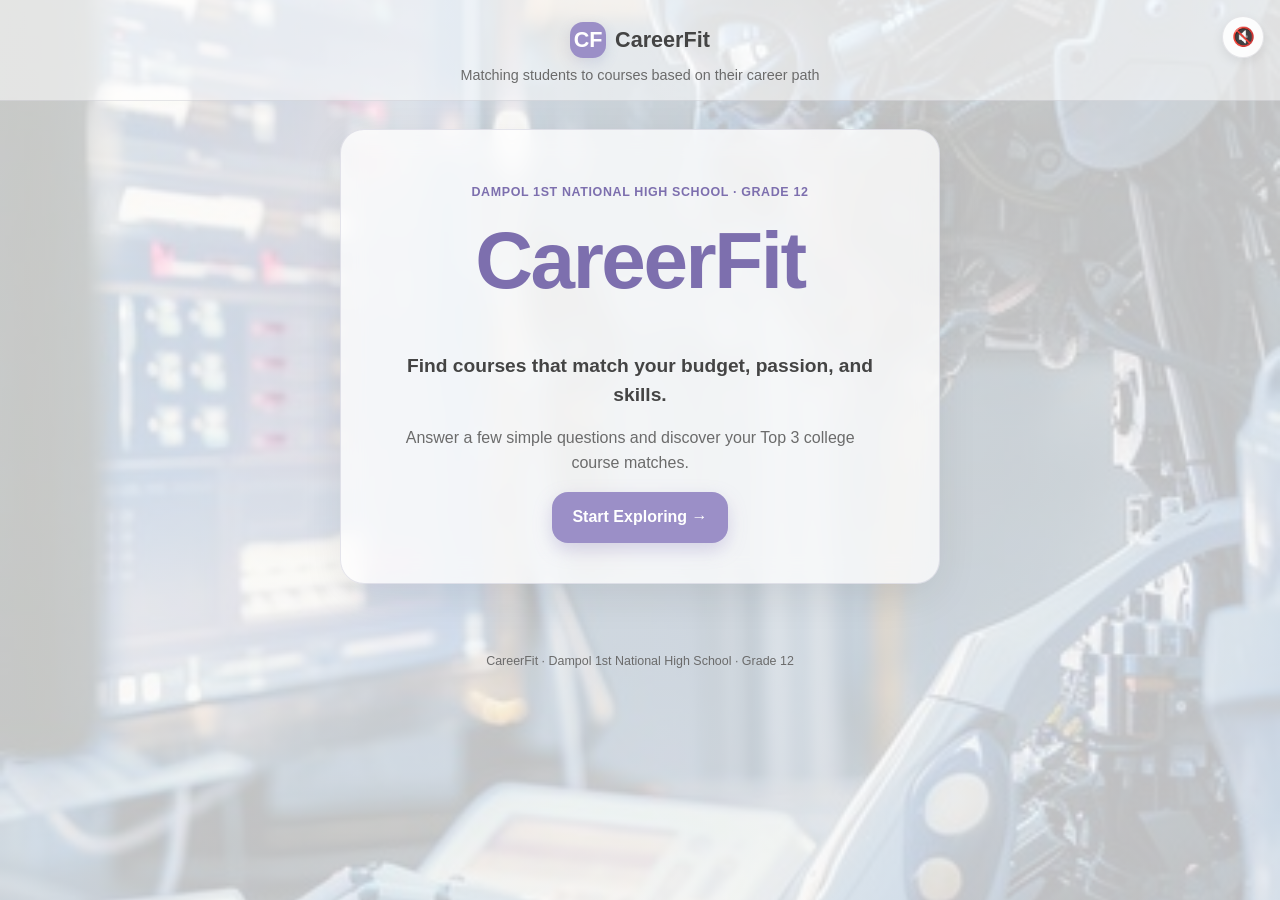
<file: index.html>
<!DOCTYPE html>
<html lang="en">
<head>
  <meta charset="UTF-8">
  <meta name="viewport" content="width=device-width, initial-scale=1.0">
  <title>CareerFit</title>
  <link rel="stylesheet" href="style.css">
</head>
<body class="theme-default" data-theme-icon="✨">
  <div class="bg-photo" id="bg-photo-1"></div>
  <div class="bg-photo" id="bg-photo-2"></div>
  <div class="bg-tint" id="bg-tint"></div>
  <button class="sound-toggle" id="sound-toggle" aria-label="Toggle sound" title="Toggle sound">🔇</button>
  <header class="site-header">
    <div class="brand"><span class="brand-mark">CF</span><span>CareerFit</span></div>
    <p>Matching students to courses based on their career path</p>
  </header>

  <div class="progress-wrap" id="progress-wrap">
    <div class="progress-track"><div class="progress-fill" id="progress-fill"></div></div>
    <span id="progress-label">Step 1 of 8</span>
  </div>

  <main id="app">
    <!-- PAGE 1 -->
    <section class="screen active" id="screen-welcome">
      <div class="hero-card">
        <p class="eyebrow">Dampol 1st National High School · Grade 12</p>
        <h1>CareerFit</h1>
        <p class="hero-subtitle">Find courses that match your budget, passion, and skills.</p>
        <p class="intro-text">
          Answer a few simple questions and discover your Top 3 college course matches.
        </p>
        <button class="primary-button" id="btn-start">Start Exploring <span>→</span></button>
      </div>
    </section>

    <!-- PAGE 2 -->
    <section class="screen" id="screen-basic">
      <p class="eyebrow">Page 2 · Basic Information</p>
      <h2>Tell us a little about yourself</h2>
      <p class="intro-text">Your name is optional. Select your strand to set your theme.</p>
      <form id="basic-form">
        <label class="field">
          <span>Name <small>(Optional)</small></span>
          <input id="name" type="text" placeholder="Your name">
        </label>
        <label class="field">
          <span>Age</span>
          <input id="age" type="number" min="1" max="100" placeholder="Your age">
        </label>

        <p class="field-label">Sex</p>
        <div class="options two-columns" id="sex-options">
          <label class="option"><input type="radio" name="sex" value="Male"><span>Male</span></label>
          <label class="option"><input type="radio" name="sex" value="Female"><span>Female</span></label>
        </div>

        <p class="field-label">Strand / Program</p>
        <div class="options" id="strand-options">
          <label class="option"><input type="radio" name="strand" value="STEM"><span>Academic — STEM</span></label>
          <label class="option"><input type="radio" name="strand" value="ABM"><span>Academic — ABM</span></label>
          <label class="option"><input type="radio" name="strand" value="HUMSS"><span>Academic — HUMSS</span></label>
          <label class="option"><input type="radio" name="strand" value="ICT"><span>Tech-Pro — ICT</span></label>
          <label class="option"><input type="radio" name="strand" value="Home Economics"><span>Tech-Pro — Home Economics</span></label>
        </div>
        <p class="form-message" id="basic-message"></p>
        <button class="primary-button" type="submit">Next <span>→</span></button>
      </form>
    </section>

    <!-- PAGE 3 -->
    <section class="screen" id="screen-financial">
      <p class="eyebrow">Page 3 · Factor 1</p>
      <h2>Financial Capacity</h2>
      <p class="intro-text">Your budget helps us suggest realistic choices.</p>
      <form id="financial-form">
        <p class="field-label">5. Family Monthly Income</p>
        <div class="options">
          <label class="option"><input type="radio" name="income" value="below"><span>Below ₱10,000</span></label>
          <label class="option"><input type="radio" name="income" value="10-20"><span>₱10,001 – ₱20,000</span></label>
          <label class="option"><input type="radio" name="income" value="20-40"><span>₱20,001 – ₱40,000</span></label>
          <label class="option"><input type="radio" name="income" value="above"><span>Above ₱40,000</span></label>
        </div>

        <p class="field-label">6. How does your budget affect your choice?</p>
        <div class="options">
          <label class="option"><input type="radio" name="budget-effect" value="no-limit"><span>Finances won't limit my choice</span></label>
          <label class="option"><input type="radio" name="budget-effect" value="affordable"><span>I'll choose affordable schools but keep my dream course</span></label>
          <label class="option"><input type="radio" name="budget-effect" value="budget"><span>I need budget-friendly programs</span></label>
          <label class="option"><input type="radio" name="budget-effect" value="tuition"><span>Tuition is my main consideration</span></label>
        </div>
        <p class="form-message" id="financial-message"></p>
        <button class="primary-button" type="submit">Next <span>→</span></button>
      </form>
    </section>

    <!-- PAGE 4 -->
    <section class="screen" id="screen-passion">
      <p class="eyebrow">Page 4 · Factor 2</p>
      <h2>Personal Passion &amp; Interest</h2>
      <p class="intro-text">These choices are filtered for your strand only.</p>
      <form id="passion-form">
        <p class="field-label">7. Activity or Field You Are Passionate About</p>
        <div class="options" id="passion-options"></div>
        <p class="form-message" id="passion-message"></p>
        <button class="primary-button" type="submit">Next <span>→</span></button>
      </form>
    </section>

    <!-- PAGE 5 -->
    <section class="screen" id="screen-skills">
      <p class="eyebrow">Page 5 · Factor 3</p>
      <h2>Skills &amp; Abilities</h2>
      <p class="intro-text">Only subjects and skills from your strand are shown.</p>
      <form id="skills-form">
        <p class="field-label">8. Subject or Skill You Are Best At</p>
        <div class="options" id="skills-options"></div>
        <p class="form-message" id="skills-message"></p>
        <button class="primary-button" type="submit">See My Courses <span>✨</span></button>
      </form>
    </section>

    <!-- LOADING -->
    <section class="screen center-screen" id="screen-loading">
      <div class="sparkle">✦</div>
      <h2>Finding your perfect path…</h2>
      <p class="intro-text">Comparing your budget, passion, and skills.</p>
    </section>

    <!-- PAGE 6 -->
    <section class="screen" id="screen-results">
      <p class="eyebrow">Page 6 · Results</p>
      <h2>Your Top 3 Recommended Courses</h2>
      <p class="intro-text">These recommendations are a guide to help you explore your next steps.</p>
      <div id="results-list" class="results-list"></div>
      <button class="primary-button" id="btn-evaluation">Help Us Improve <span>→</span></button>
    </section>

    <!-- PAGE 7 -->
    <section class="screen" id="screen-evaluation">
      <p class="eyebrow">Page 7 · System Evaluation</p>
      <h2>Tell us what you think</h2>
      <p class="intro-text">Your answers will help improve CareerFit.</p>
      <form id="evaluation-form">
        <p class="field-label">1. The recommended courses match my profile accurately:</p>
        <div class="options three-columns">
          <label class="option"><input type="radio" name="accuracy" value="Yes"><span>Yes</span></label>
          <label class="option"><input type="radio" name="accuracy" value="Partially"><span>Partially</span></label>
          <label class="option"><input type="radio" name="accuracy" value="No"><span>No</span></label>
        </div>

        <p class="field-label">2. I am satisfied with the results provided:</p>
        <div class="options three-columns">
          <label class="option"><input type="radio" name="satisfaction" value="Yes"><span>Yes</span></label>
          <label class="option"><input type="radio" name="satisfaction" value="Neutral"><span>Neutral</span></label>
          <label class="option"><input type="radio" name="satisfaction" value="No"><span>No</span></label>
        </div>

        <p class="field-label">3. The information given is clear and helpful:</p>
        <div class="options three-columns">
          <label class="option"><input type="radio" name="clarity" value="Yes"><span>Yes</span></label>
          <label class="option"><input type="radio" name="clarity" value="Somewhat"><span>Somewhat</span></label>
          <label class="option"><input type="radio" name="clarity" value="No"><span>No</span></label>
        </div>
        <p class="source-note">Adapted from Ogunleye &amp; Okewu (2017).</p>
        <p class="form-message" id="evaluation-message"></p>
        <button class="primary-button" type="submit">Submit <span>✅</span></button>
      </form>
    </section>

    <!-- PAGE 8 -->
    <section class="screen center-screen" id="screen-thank-you">
      <div class="thank-you-icon">✨</div>
      <h2>Your future looks bright ✨</h2>
      <p class="intro-text">Responses have been recorded. Keep exploring the path that feels right for you.</p>
      <button class="primary-button" id="btn-download">⬇ Download my response</button>
      <button class="secondary-button" id="btn-restart">Start Over</button>
      <a class="secondary-button" id="btn-view-record" href="record-full.html">📄 View Full Record</a>
    </section>
  </main>

  <footer>CareerFit · Dampol 1st National High School · Grade 12</footer>
  <script src="script.js"></script>
</body>
</html>
</file>
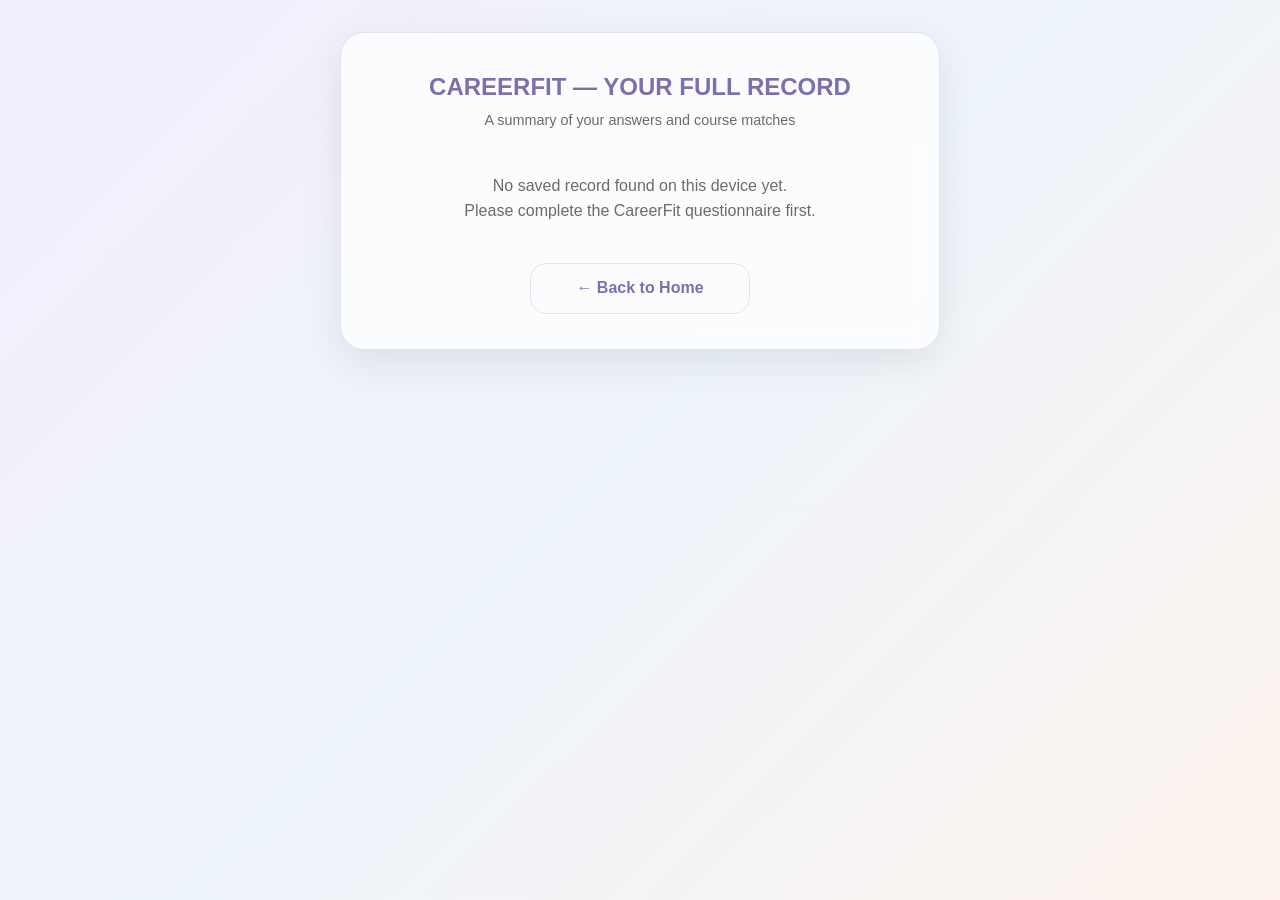
<file: record-full.html>
<!DOCTYPE html>
<html lang="en">
<head>
<meta charset="UTF-8">
<meta name="viewport" content="width=device-width, initial-scale=1.0">
<title>CareerFit — Your Full Record</title>
<style>
  :root {
    --text: #444444;
    --muted: #6b6b6b;
    --accent: #9b8fc7;
    --accent-dark: #7d6fae;
    --card: rgba(255, 255, 255, 0.75);
    --card-border: rgba(180, 180, 200, 0.35);
    --line: rgba(120, 120, 140, 0.18);
  }
  * { box-sizing: border-box; }
  body {
    margin: 0; min-height: 100vh;
    color: var(--text);
    font-family: "Trebuchet MS", Arial, sans-serif;
    line-height: 1.55;
    background: linear-gradient(135deg, #f2eefc 0%, #eef4fb 50%, #fdf3ec 100%);
    padding: 32px 16px;
  }
  .card {
    background: var(--card);
    border: 1px solid var(--card-border);
    border-radius: 24px;
    padding: 2.2rem 1.8rem;
    max-width: 600px;
    margin: 0 auto;
    box-shadow: 0 12px 40px rgba(0,0,0,.08);
    backdrop-filter: blur(12px);
    -webkit-backdrop-filter: blur(12px);
  }
  h1 { font-size: 1.5rem; text-align: center; color: var(--accent-dark); margin: 0 0 4px; }
  .subtitle { text-align: center; color: var(--muted); font-size: .9rem; margin: 0 0 22px; }
  h2 { font-size: 1.05rem; margin: 0 0 10px; color: var(--accent-dark); }
  .section { margin-bottom: 22px; }
  .row {
    display: flex; justify-content: space-between; gap: 12px;
    padding: 8px 0; border-bottom: 1px solid var(--line);
    font-size: .96rem;
  }
  .row span:first-child { color: var(--muted); }
  .row span:last-child { font-weight: 700; text-align: right; }
  .course-card {
    background: rgba(255,255,255,0.55);
    border: 1px solid var(--line);
    border-radius: 16px;
    padding: 14px 16px;
    margin-bottom: 10px;
  }
  .course-card h3 { margin: 0 0 6px; font-size: 1rem; }
  .course-card ul { margin: 0; padding-left: 18px; font-size: .9rem; color: var(--muted); }
  .course-card li { margin: 2px 0; }
  .screenshot-note {
    text-align: center; font-size: .88rem; color: var(--muted);
    border-top: 1px dashed var(--line); padding-top: 16px; margin-top: 8px;
  }
  .back-btn {
    display: block; text-align: center; text-decoration: none;
    margin: 20px auto 0; max-width: 220px;
    color: var(--accent-dark); background: transparent;
    border: 1px solid var(--line); border-radius: 16px;
    padding: 12px 20px; font-weight: 800; cursor: pointer;
  }
  .back-btn:hover { background: rgba(255,255,255,0.65); }
  .empty-message { text-align: center; color: var(--muted); padding: 20px 0; }
</style>
</head>
<body>
  <div class="card">
    <h1>CAREERFIT — YOUR FULL RECORD</h1>
    <p class="subtitle">A summary of your answers and course matches</p>

    <div id="record-content"></div>

    <a class="back-btn" href="index.html">← Back to Home</a>
  </div>

<script>
  const STRAND_LABELS = {
    "STEM": "STEM",
    "ABM": "ABM",
    "HUMSS": "HUMSS",
    "ICT": "ICT",
    "Home Economics": "HE"
  };

  function displayStrand(strand) {
    return STRAND_LABELS[strand] || strand || "—";
  }

  function val(v) {
    return (v === undefined || v === null || v === "") ? "—" : v;
  }

  const profileRaw = localStorage.getItem("careerfit_profile");
  const resultsRaw = localStorage.getItem("careerfit_results");
  const container = document.getElementById("record-content");

  if (!profileRaw || !resultsRaw) {
    container.innerHTML = `<p class="empty-message">No saved record found on this device yet.<br>Please complete the CareerFit questionnaire first.</p>`;
  } else {
    const profile = JSON.parse(profileRaw);
    const courseNames = JSON.parse(resultsRaw);
    const medals = ["🥇", "🥈", "🥉"];

    container.innerHTML = `
      <div class="section">
        <h2>📋 Personal Information</h2>
        <div class="row"><span>Name</span><span>${val(profile.name)}</span></div>
        <div class="row"><span>Age</span><span>${val(profile.age)}</span></div>
        <div class="row"><span>Sex</span><span>${val(profile.sex)}</span></div>
        <div class="row"><span>Strand</span><span>${displayStrand(profile.strand)}</span></div>
      </div>

      <div class="section">
        <h2>📝 Your Answers</h2>
        <div class="row"><span>Monthly Income</span><span>${val(profile.income)}</span></div>
        <div class="row"><span>Budget Concern</span><span>${val(profile.budgetEffect)}</span></div>
        <div class="row"><span>Passion / Interest</span><span>${val(profile.passion)}</span></div>
        <div class="row"><span>Skill / Subject</span><span>${val(profile.skill)}</span></div>
      </div>

      <div class="section">
        <h2>🎓 Your Top 3 Recommended Courses</h2>
        ${courseNames.map((name, i) => `
          <div class="course-card">
            <h3>${medals[i] || "•"} #${i + 1} — ${name}</h3>
            <ul>
              <li>✅ Matches your passion</li>
              <li>✅ Matches your skills</li>
              <li>✅ Fits your budget</li>
            </ul>
          </div>
        `).join("")}
      </div>

      <p class="screenshot-note">📸 Please screenshot this page &amp; send to us — Thank you!</p>
    `;
  }
</script>
</body>
</html>
</file>
<file: style.css>
:root {
  --text: #444444;
  --muted: #6b6b6b;
  --accent: #9b8fc7;
  --accent-dark: #7d6fae;
  --card: rgba(255, 255, 255, 0.75);
  --card-border: rgba(180, 180, 200, 0.35);
  --line: rgba(120, 120, 140, 0.18);
  font-size: 16px;
}

* { box-sizing: border-box; }

body {
  margin: 0;
  min-height: 100vh;
  color: var(--text);
  font-family: "Trebuchet MS", Arial, sans-serif;
  line-height: 1.55;
  background: #faf9f6;
}

.bg-photo {
  position: fixed; inset: 0; z-index: -2;
  background-size: cover; background-position: center;
  opacity: 0; transition: opacity .6s ease;
  pointer-events: none;
}
.bg-photo.active { opacity: .5; }
.bg-tint {
  position: fixed; inset: 0; z-index: -1;
  background: linear-gradient(135deg, rgba(255,255,255,.55), rgba(245,245,250,.55));
  transition: background .6s ease;
  pointer-events: none;
}
.sound-toggle {
  position: fixed; top: 16px; right: 16px; z-index: 20;
  width: 42px; height: 42px; border-radius: 50%;
  border: 1px solid var(--line); background: rgba(255,255,255,.88);
  font-size: 1.15rem; display: flex; align-items: center; justify-content: center;
  box-shadow: 0 4px 12px rgba(0,0,0,.08); cursor: pointer;
  transition: transform .15s ease;
}
.sound-toggle:hover { transform: scale(1.08); }

body.theme-stem { --accent: #5cb586; --accent-dark: #3f9968; --card-border: rgba(152,216,176,.5); }
body.theme-abm { --accent: #d98f8f; --accent-dark: #c16f6f; --card-border: rgba(232,168,168,.5); }
body.theme-humss { --accent: #a688d6; --accent-dark: #8968b8; --card-border: rgba(196,176,232,.5); }
body.theme-ict { --accent: #5fa8d6; --accent-dark: #3f89bc; --card-border: rgba(148,199,232,.5); }
body.theme-home-economics { --accent: #e0b64a; --accent-dark: #c69a2e; --card-border: rgba(255,224,153,.5); }

.site-header {
  padding: 22px 20px 14px;
  text-align: center;
  background: rgba(255, 255, 255, 0.5);
  border-bottom: 1px solid var(--line);
}
.site-header p { margin: 6px 0 0; color: var(--muted); font-size: 0.9rem; }
.brand { display: inline-flex; align-items: center; gap: 9px; font-size: 1.35rem; font-weight: 800; }
.brand-mark {
  display: inline-flex; align-items: center; justify-content: center;
  width: 36px; height: 36px; border-radius: 13px;
  color: white; background: var(--accent); box-shadow: 0 5px 14px rgba(85, 99, 150, 0.2);
}

.progress-wrap { max-width: 680px; margin: 18px auto 0; padding: 0 22px; }
.progress-track { height: 8px; overflow: hidden; border-radius: 8px; background: rgba(255,255,255,0.55); }
.progress-fill { width: 0; height: 100%; border-radius: 8px; background: var(--accent); transition: width 0.5s ease; box-shadow: 0 0 12px var(--accent); }
#progress-label { display: block; margin-top: 5px; text-align: right; color: var(--muted); font-size: 0.78rem; }

#app { max-width: 680px; margin: 0 auto; padding: 28px 22px 50px; }
.screen { display: none; }
.screen.active { display: block; animation: lift-in 0.4s ease both; }
.center-screen { text-align: center; padding-top: 90px; }
@keyframes lift-in { from { opacity: 0; transform: translateY(14px); } to { opacity: 1; transform: translateY(0); } }

.hero-card, .screen:not(#screen-welcome) {
  background: var(--card);
  border: 1px solid var(--card-border);
  border-radius: 24px;
  padding: 2.5rem;
  max-width: 600px; margin-left: auto; margin-right: auto;
  box-shadow: 0 12px 40px rgba(0,0,0,.08);
  backdrop-filter: blur(12px);
  -webkit-backdrop-filter: blur(12px);
  transition: border-color .6s ease;
}
.hero-card { text-align: center; }
.eyebrow { color: var(--accent-dark); font-size: 0.78rem; font-weight: 800; letter-spacing: 0.05em; text-transform: uppercase; }
h1, h2 { margin: 0 0 0.55em; line-height: 1.15; letter-spacing: -0.03em; }
h1 { color: var(--accent-dark); font-size: clamp(2.7rem, 12vw, 5rem); }
h2 { color: var(--text); font-size: clamp(1.65rem, 5vw, 2.35rem); }
.hero-subtitle { margin: 0 auto 12px; font-size: 1.2rem; font-weight: 700; }
.intro-text { color: var(--muted); max-width: 56ch; }

button { font: inherit; cursor: pointer; }
.primary-button, .secondary-button {
  display: inline-block; text-decoration: none; cursor: pointer;
  border: 0; border-radius: 16px; padding: 13px 20px; font-weight: 800;
  transition: transform 0.2s ease, box-shadow 0.2s ease, background 0.2s ease;
}
.primary-button { color: white; background: var(--accent); box-shadow: 0 7px 18px color-mix(in srgb, var(--accent) 35%, transparent); }
.primary-button:hover { background: var(--accent-dark); transform: translateY(-2px); box-shadow: 0 10px 24px color-mix(in srgb, var(--accent) 45%, transparent); }
.secondary-button { color: var(--accent-dark); background: transparent; border: 1px solid var(--line); }
.secondary-button:hover { transform: translateY(-2px); background: rgba(255,255,255,0.65); }

.field { display: block; margin: 16px 0; font-weight: 700; }
.field small { color: var(--muted); font-weight: 400; }
.field input[type="text"], .field input[type="number"] {
  display: block; width: 100%; margin-top: 7px; padding: 12px 14px;
  border: 1px solid var(--line); border-radius: 13px; background: rgba(255,255,255,0.78);
  color: var(--text); font: inherit; outline-color: var(--accent);
}
.field-label { margin: 22px 0 9px; font-weight: 800; }
.options { display: flex; flex-direction: column; gap: 9px; }
.two-columns, .three-columns { display: grid; grid-template-columns: repeat(2, 1fr); }
.three-columns { grid-template-columns: repeat(3, 1fr); }
.option {
  display: flex; align-items: flex-start; gap: 10px; padding: 12px 14px;
  color: var(--text); background: rgba(255,255,255,0.75);
  border: 1px solid var(--line); border-radius: 14px; cursor: pointer;
  transition: transform 0.15s ease, background 0.2s ease, border-color 0.2s ease;
}
.option:hover, .option.selected { transform: translateY(-1px); border-color: var(--accent); background: color-mix(in srgb, var(--accent) 12%, white); }
.option input { margin-top: 4px; accent-color: var(--accent); }
.form-message { min-height: 24px; margin: 14px 0 3px; color: #b55c69; font-size: 0.9rem; font-weight: 700; }
.source-note { color: var(--muted); font-size: 0.82rem; font-style: italic; }

.results-list { display: grid; gap: 15px; margin: 24px 0; }
.result-card {
  padding: 21px; background: rgba(255,255,255,0.82);
  border: 2px solid color-mix(in srgb, var(--accent) 35%, white);
  border-radius: 21px; box-shadow: 0 8px 20px rgba(88, 99, 135, 0.08);
  animation: result-rise 0.5s ease both;
  transition: transform 0.2s ease, box-shadow 0.2s ease;
}
.result-card:nth-child(2) { animation-delay: 0.3s; }
.result-card:nth-child(3) { animation-delay: 0.6s; }
.result-card:hover { transform: translateY(-4px); box-shadow: 0 14px 25px rgba(88, 99, 135, 0.15); }
@keyframes result-rise { from { opacity: 0; transform: translateY(18px); } to { opacity: 1; transform: translateY(0); } }
.result-top { display: flex; justify-content: space-between; gap: 12px; align-items: baseline; }
.result-card h3 { margin: 0; font-size: 1.2rem; color: var(--accent-dark); }
.score { color: var(--accent-dark); font-weight: 800; white-space: nowrap; }
.result-card p { margin: 8px 0 0; color: var(--muted); }
.result-card ul { margin: 12px 0 0; padding-left: 20px; color: var(--text); }

.sparkle, .thank-you-icon { color: var(--accent); font-size: 4rem; animation: sparkle 1.5s ease-in-out infinite; }
@keyframes sparkle { 0%, 100% { transform: scale(1) rotate(-8deg); opacity: .7; } 50% { transform: scale(1.18) rotate(8deg); opacity: 1; } }
footer { padding: 18px; text-align: center; color: var(--muted); font-size: 0.78rem; }

@media (max-width: 520px) {
  .two-columns, .three-columns { grid-template-columns: 1fr; }
  .hero-card, .screen:not(#screen-welcome) { border-radius: 22px; padding: 24px 19px; }
  .result-top { display: block; }
  .score { display: block; margin-top: 4px; }
}
</file>
